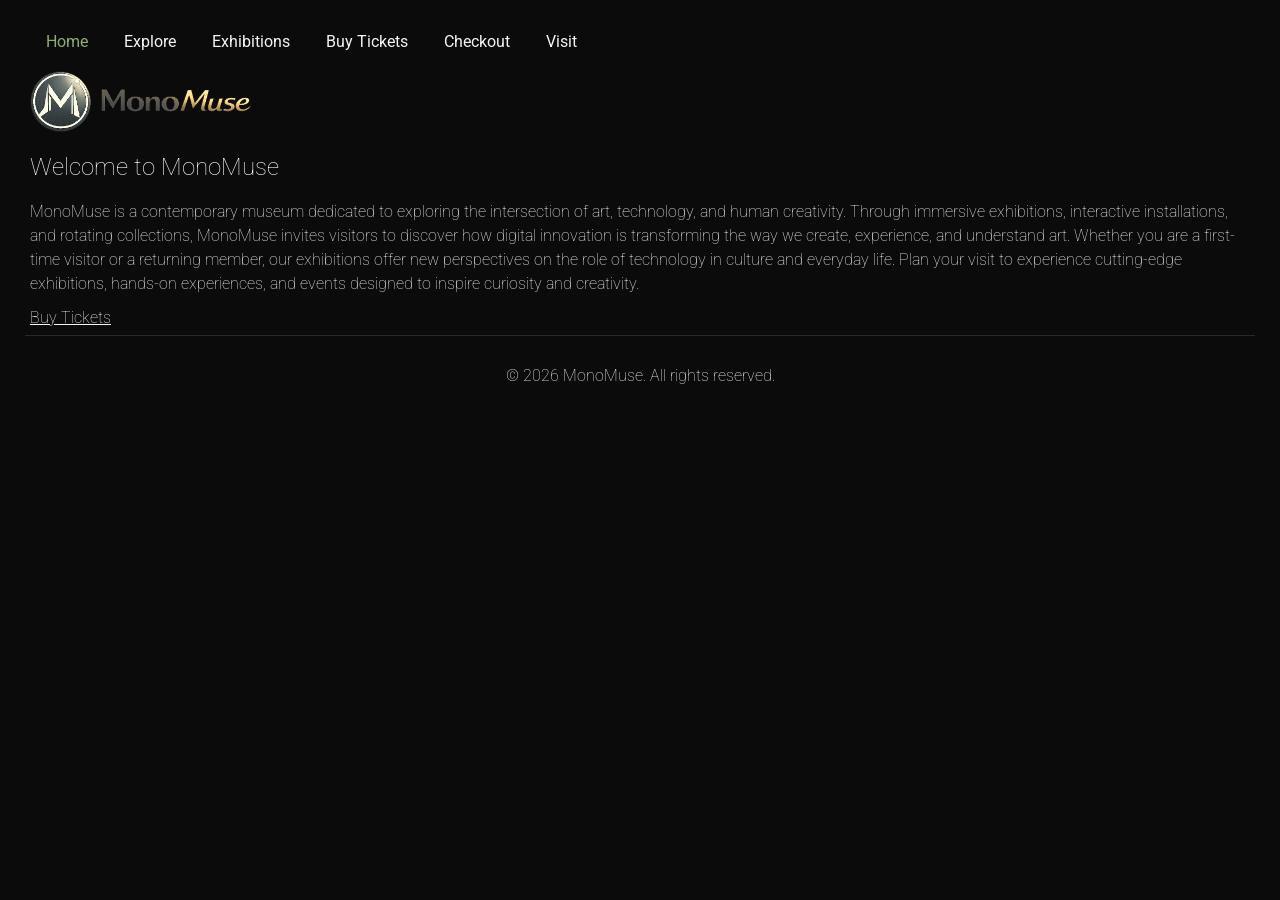
<file: nandinit-increment2/index.html>
<!DOCTYPE html>
<html lang="en">
<head>
    <link rel="preconnect" href="https://fonts.googleapis.com">
<link rel="preconnect" href="https://fonts.gstatic.com" crossorigin>
<link href="https://fonts.googleapis.com/css2?family=Roboto:ital,wght@0,100..900;1,100..900&display=swap" rel="stylesheet">
    <link rel="stylesheet" href="./static/style.css">
    <meta charset="UTF-8">
    <meta name="viewport" content="width=device-width, initial-scale=1.0">
    <meta name="author" content="Your name">
    <meta name="keywords" content="Museum, Carnegie Mellon University, Information Systems">
    <meta name="description" content="MonoMuse website redesign project">
    <title>MonoMuse</title>
</head>
<nav>
  <a id="navselected" href="index.html">Home</a>
  <a href="views/explore.html">Explore</a>
  <a href="views/exhibitions.html">Exhibitions</a>
  <a href="views/tickets.html">Buy Tickets</a>
  <a href="views/checkout.html">Checkout</a>
  <a href="views/visit.html">Visit</a>
  <!--etc...-->
</nav>

<body>
    <img id="logo" src="./static/monomuselogo.png" alt="MonoMuse Museum Logo"> 
    <h2>Welcome to MonoMuse</h2>
    <p>MonoMuse is a contemporary museum dedicated to exploring the intersection of art, 
        technology, and human creativity. Through immersive exhibitions, 
        interactive installations, and rotating collections, 
        MonoMuse invites visitors to discover how digital innovation is 
        transforming the way we create, experience, and understand art. 
        Whether you are a first-time visitor or a returning member, 
        our exhibitions offer new perspectives on the role of technology in culture 
        and everyday life. Plan your visit to experience cutting-edge exhibitions, 
        hands-on experiences, and events designed to inspire curiosity and creativity.
    </p>
    <a href="https://monomuse.example.com/tickets" target="_blank">Buy Tickets</a>
    <footer>
        <p>&copy; 2026 MonoMuse. All rights reserved.</p>
    </footer>
</body>
</html>
</file>
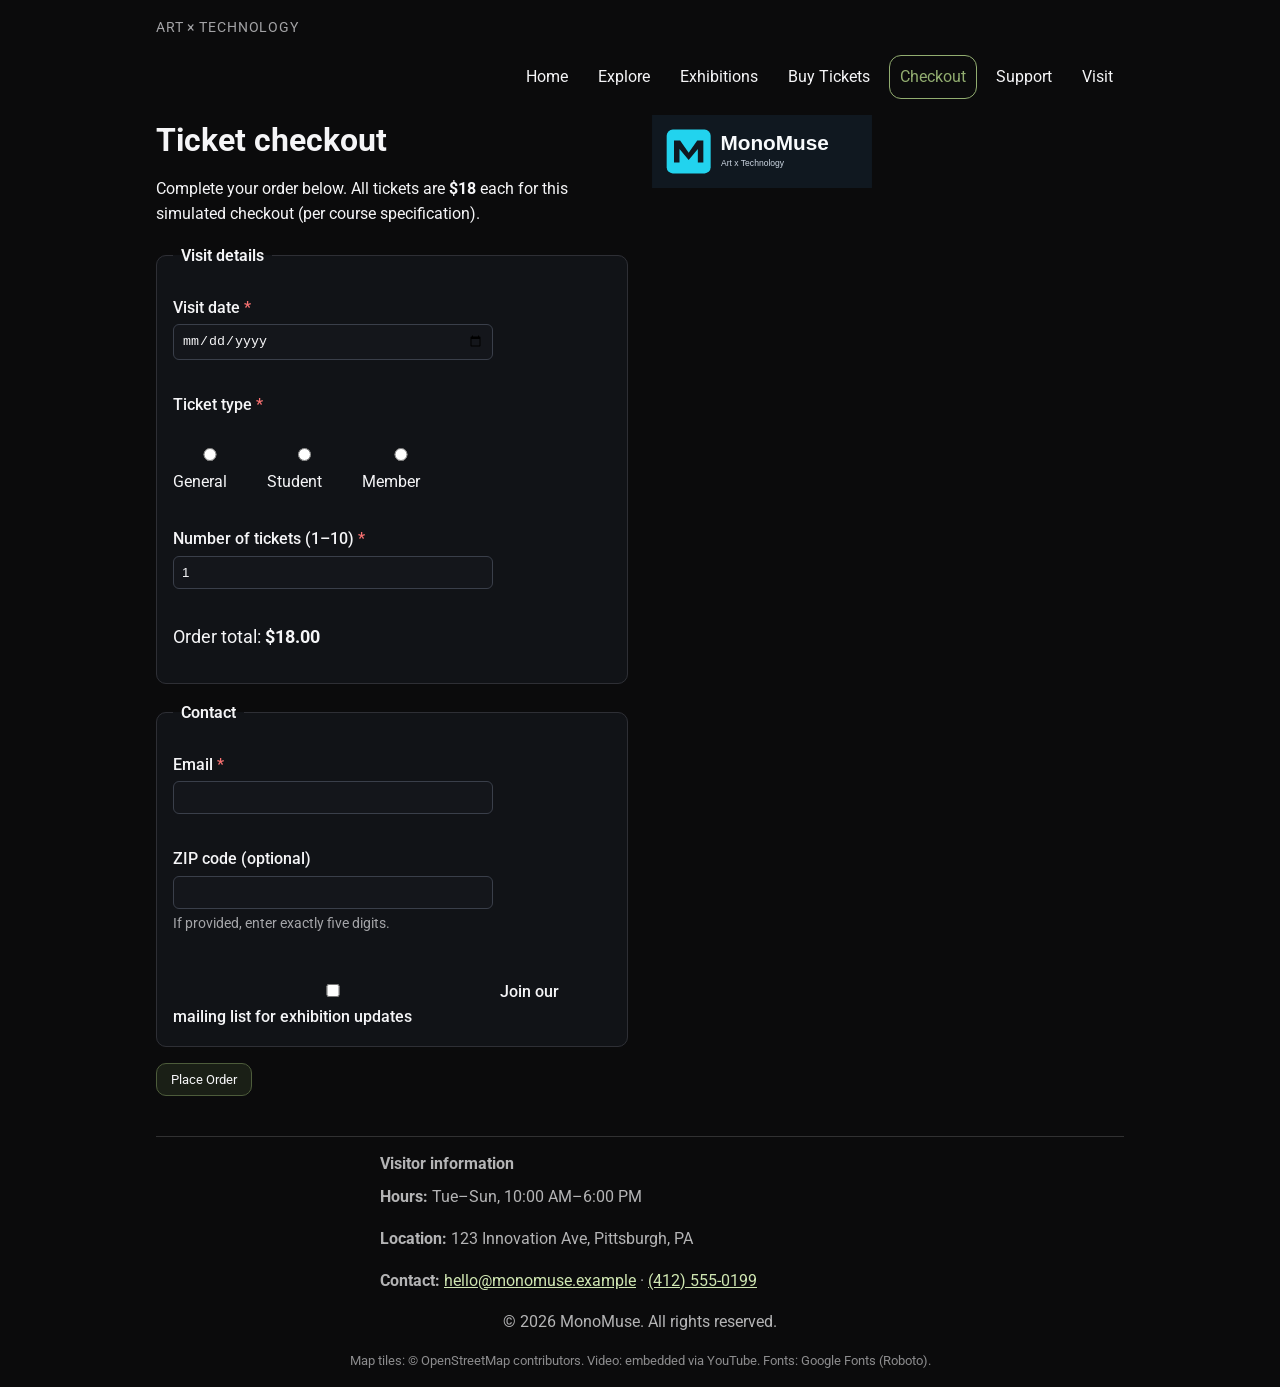
<file: nandinit-increment5/views/checkout.html>
<!DOCTYPE html>
<html lang="en">
<head>
    <meta charset="UTF-8">
    <meta name="viewport" content="width=device-width, initial-scale=1.0">
    <title>MonoMuse | Ticket checkout</title>
    <script src="../static/script.js" defer></script>
    <link rel="preconnect" href="https://fonts.googleapis.com">
    <link rel="preconnect" href="https://fonts.gstatic.com" crossorigin>
    <link href="https://fonts.googleapis.com/css2?family=Roboto:ital,wght@0,100..900;1,100..900&display=swap" rel="stylesheet">
    <link rel="stylesheet" href="../static/style.css">
</head>
<body>
    <a class="skip-link" href="#main-content">Skip to main content</a>
    <div class="container">
        <header class="header">
            <p class="site-tagline">Art × Technology</p>
        </header>
        <nav class="nav_bar" aria-label="Primary navigation">
            <a href="../index.html">Home</a>
            <a href="explore.html">Explore</a>
            <a href="exhibitions.html">Exhibitions</a>
            <a href="tickets.html">Buy Tickets</a>
            <a href="checkout.html">Checkout</a>
            <a href="membership.html">Support</a>
            <a href="visit.html">Visit</a>
            <button type="button" class="nav_toggle" aria-label="Toggle navigation" onclick="toggleNav()">☰</button>
        </nav>
        <main class="main" id="main-content">
            <h1>Ticket checkout</h1>
            <p>Complete your order below. All tickets are <strong>$18</strong> each for this simulated checkout (per course specification).</p>

            <form id="checkoutForm" class="checkout-form" novalidate>
                <fieldset>
                    <legend>Visit details</legend>

                    <label for="visitDate">Visit date <span class="req" aria-hidden="true">*</span></label>
                    <input type="date" id="visitDate" name="visitDate" required aria-required="true" aria-describedby="err-visitDate">
                    <p class="field-error" id="err-visitDate" role="alert" aria-live="polite"></p>

                    <p class="fieldset-label">Ticket type <span class="req" aria-hidden="true">*</span></p>
                    <div class="radio-group" role="radiogroup" aria-describedby="err-ticketType">
                        <label><input type="radio" name="ticketType" value="general" required> General</label>
                        <label><input type="radio" name="ticketType" value="student"> Student</label>
                        <label><input type="radio" name="ticketType" value="member"> Member</label>
                    </div>
                    <p class="field-error" id="err-ticketType" role="alert" aria-live="polite"></p>

                    <label for="quantity">Number of tickets (1–10) <span class="req" aria-hidden="true">*</span></label>
                    <input type="number" id="quantity" name="quantity" min="1" max="10" step="1" value="1" required aria-required="true" aria-describedby="err-quantity priceLine">
                    <p class="field-error" id="err-quantity" role="alert" aria-live="polite"></p>

                    <p class="order-total" id="priceLine" aria-live="polite">Order total: <strong id="orderTotalDisplay">$18.00</strong></p>
                </fieldset>

                <fieldset>
                    <legend>Contact</legend>

                    <label for="email">Email <span class="req" aria-hidden="true">*</span></label>
                    <input type="email" id="email" name="email" required autocomplete="email" aria-required="true" aria-describedby="err-email">
                    <p class="field-error" id="err-email" role="alert" aria-live="polite"></p>

                    <label for="zip">ZIP code (optional)</label>
                    <input type="text" id="zip" name="zip" inputmode="numeric" maxlength="5" aria-describedby="err-zip zip-hint">
                    <p class="hint" id="zip-hint">If provided, enter exactly five digits.</p>
                    <p class="field-error" id="err-zip" role="alert" aria-live="polite"></p>

                    <label class="checkbox-label">
                        <input type="checkbox" id="mailingList" name="mailingList" value="yes">
                        Join our mailing list for exhibition updates
                    </label>
                </fieldset>

                <p>
                    <button type="submit" class="btn">Place Order</button>
                </p>
            </form>
        </main>
        <figure class="main_figure">
            <img id="logo" src="../static/monomuse-logo.svg" alt="MonoMuse Museum logo mark">
        </figure>
        <footer class="footer">
            <div class="visitor-info">
                <h2 class="footer-heading">Visitor information</h2>
                <p><strong>Hours:</strong> Tue–Sun, 10:00 AM–6:00 PM</p>
                <p><strong>Location:</strong> 123 Innovation Ave, Pittsburgh, PA</p>
                <p><strong>Contact:</strong> <a href="mailto:hello@monomuse.example">hello@monomuse.example</a> · <a href="tel:+14125550199">(412) 555-0199</a></p>
            </div>
            <p id="copyYear"></p>
            <p class="attribution">Map tiles: © OpenStreetMap contributors. Video: embedded via YouTube. Fonts: Google Fonts (Roboto).</p>
        </footer>
    </div>
</body>
</html>
</file>
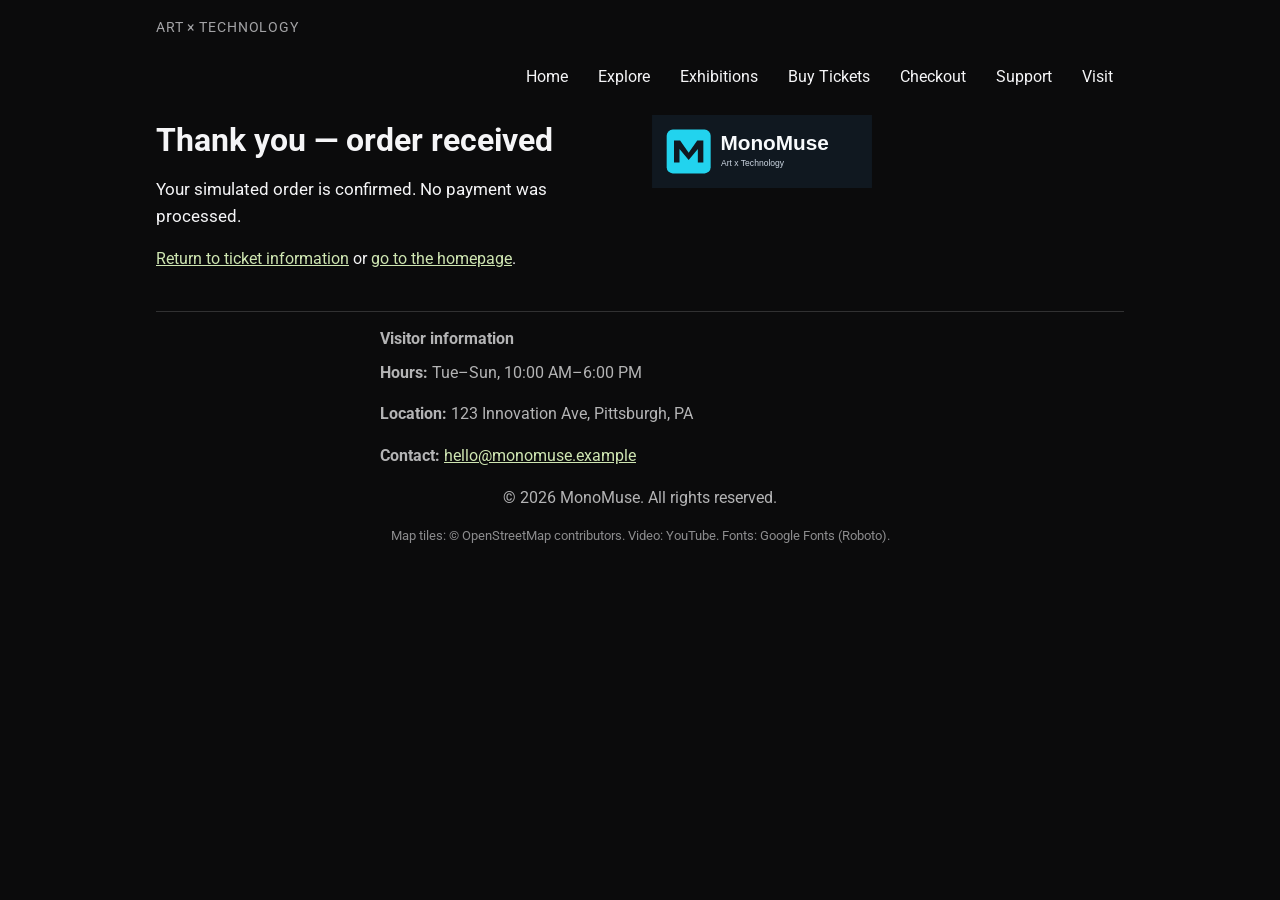
<file: nandinit-increment5/views/confirmation.html>
<!DOCTYPE html>
<html lang="en">
<head>
    <meta charset="UTF-8">
    <meta name="viewport" content="width=device-width, initial-scale=1.0">
    <title>MonoMuse | Order confirmation</title>
    <script src="../static/script.js" defer></script>
    <link rel="preconnect" href="https://fonts.googleapis.com">
    <link rel="preconnect" href="https://fonts.gstatic.com" crossorigin>
    <link href="https://fonts.googleapis.com/css2?family=Roboto:ital,wght@0,100..900;1,100..900&display=swap" rel="stylesheet">
    <link rel="stylesheet" href="../static/style.css">
</head>
<body>
    <a class="skip-link" href="#main-content">Skip to main content</a>
    <div class="container">
        <header class="header">
            <p class="site-tagline">Art × Technology</p>
        </header>
        <nav class="nav_bar" aria-label="Primary navigation">
            <a href="../index.html">Home</a>
            <a href="explore.html">Explore</a>
            <a href="exhibitions.html">Exhibitions</a>
            <a href="tickets.html">Buy Tickets</a>
            <a href="checkout.html">Checkout</a>
            <a href="membership.html">Support</a>
            <a href="visit.html">Visit</a>
            <button type="button" class="nav_toggle" aria-label="Toggle navigation" onclick="toggleNav()">☰</button>
        </nav>
        <main class="main" id="main-content">
            <h1>Thank you — order received</h1>
            <p id="confirmationMessage" class="confirmation-message" role="status" aria-live="polite">
                Your simulated order is confirmed. No payment was processed.
            </p>
            <p id="confirmationTotal" class="confirmation-total" aria-live="polite"></p>
            <p><a href="tickets.html">Return to ticket information</a> or <a href="../index.html">go to the homepage</a>.</p>
        </main>
        <figure class="main_figure">
            <img id="logo" src="../static/monomuse-logo.svg" alt="MonoMuse Museum logo mark">
        </figure>
        <footer class="footer">
            <div class="visitor-info">
                <h2 class="footer-heading">Visitor information</h2>
                <p><strong>Hours:</strong> Tue–Sun, 10:00 AM–6:00 PM</p>
                <p><strong>Location:</strong> 123 Innovation Ave, Pittsburgh, PA</p>
                <p><strong>Contact:</strong> <a href="mailto:hello@monomuse.example">hello@monomuse.example</a></p>
            </div>
            <p id="copyYear"></p>
            <p class="attribution">Map tiles: © OpenStreetMap contributors. Video: YouTube. Fonts: Google Fonts (Roboto).</p>
        </footer>
    </div>
</body>
</html>
</file>
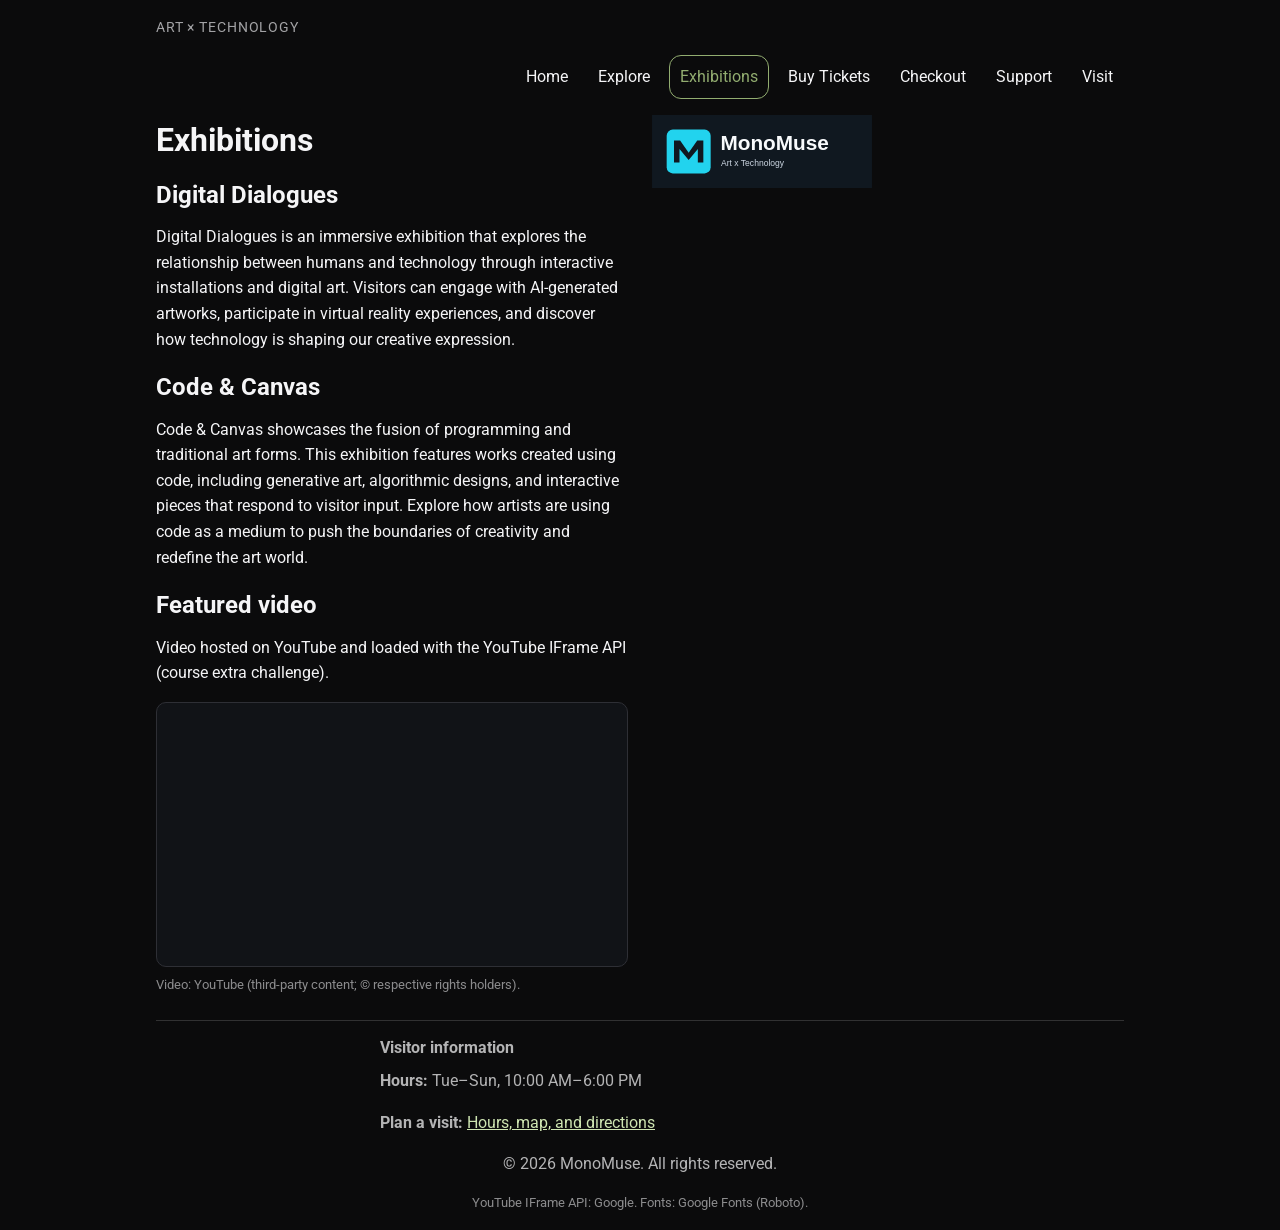
<file: nandinit-increment5/views/exhibitions.html>
<!DOCTYPE html>
<html lang="en">
<head>
    <meta charset="UTF-8">
    <meta name="viewport" content="width=device-width, initial-scale=1.0">
    <title>MonoMuse | Exhibitions</title>
    <script src="../static/script.js" defer></script>
    <link rel="preconnect" href="https://fonts.googleapis.com">
    <link rel="preconnect" href="https://fonts.gstatic.com" crossorigin>
    <link href="https://fonts.googleapis.com/css2?family=Roboto:ital,wght@0,100..900;1,100..900&display=swap" rel="stylesheet">
    <link rel="stylesheet" href="../static/style.css">
</head>
<body>
    <a class="skip-link" href="#main-content">Skip to main content</a>
    <div class="container">
        <header class="header">
            <p class="site-tagline">Art × Technology</p>
        </header>
        <nav class="nav_bar" aria-label="Primary navigation">
            <a href="../index.html">Home</a>
            <a href="explore.html">Explore</a>
            <a href="exhibitions.html">Exhibitions</a>
            <a href="tickets.html">Buy Tickets</a>
            <a href="checkout.html">Checkout</a>
            <a href="membership.html">Support</a>
            <a href="visit.html">Visit</a>
            <button type="button" class="nav_toggle" aria-label="Toggle navigation" onclick="toggleNav()">☰</button>
        </nav>
        <main class="main" id="main-content">
            <h1>Exhibitions</h1>
            <h2>Digital Dialogues</h2>
            <p>Digital Dialogues is an immersive exhibition that explores the relationship between humans and technology through interactive installations and digital art. Visitors can engage with AI-generated artworks, participate in virtual reality experiences, and discover how technology is shaping our creative expression.</p>
            <h2>Code &amp; Canvas</h2>
            <p>Code &amp; Canvas showcases the fusion of programming and traditional art forms. This exhibition features works created using code, including generative art, algorithmic designs, and interactive pieces that respond to visitor input. Explore how artists are using code as a medium to push the boundaries of creativity and redefine the art world.</p>

            <h2>Featured video</h2>
            <p>Video hosted on YouTube and loaded with the YouTube IFrame API (course extra challenge).</p>
            <div id="youtubePlayer" class="youtube-player" aria-label="YouTube video player"></div>
            <p class="attribution attribution--inline">Video: YouTube (third-party content; © respective rights holders).</p>
        </main>
        <figure class="main_figure">
            <img id="logo" src="../static/monomuse-logo.svg" alt="MonoMuse Museum logo mark">
        </figure>
        <footer class="footer">
            <div class="visitor-info">
                <h2 class="footer-heading">Visitor information</h2>
                <p><strong>Hours:</strong> Tue–Sun, 10:00 AM–6:00 PM</p>
                <p><strong>Plan a visit:</strong> <a href="visit.html">Hours, map, and directions</a></p>
            </div>
            <p id="copyYear"></p>
            <p class="attribution">YouTube IFrame API: Google. Fonts: Google Fonts (Roboto).</p>
        </footer>
    </div>
</body>
</html>
</file>
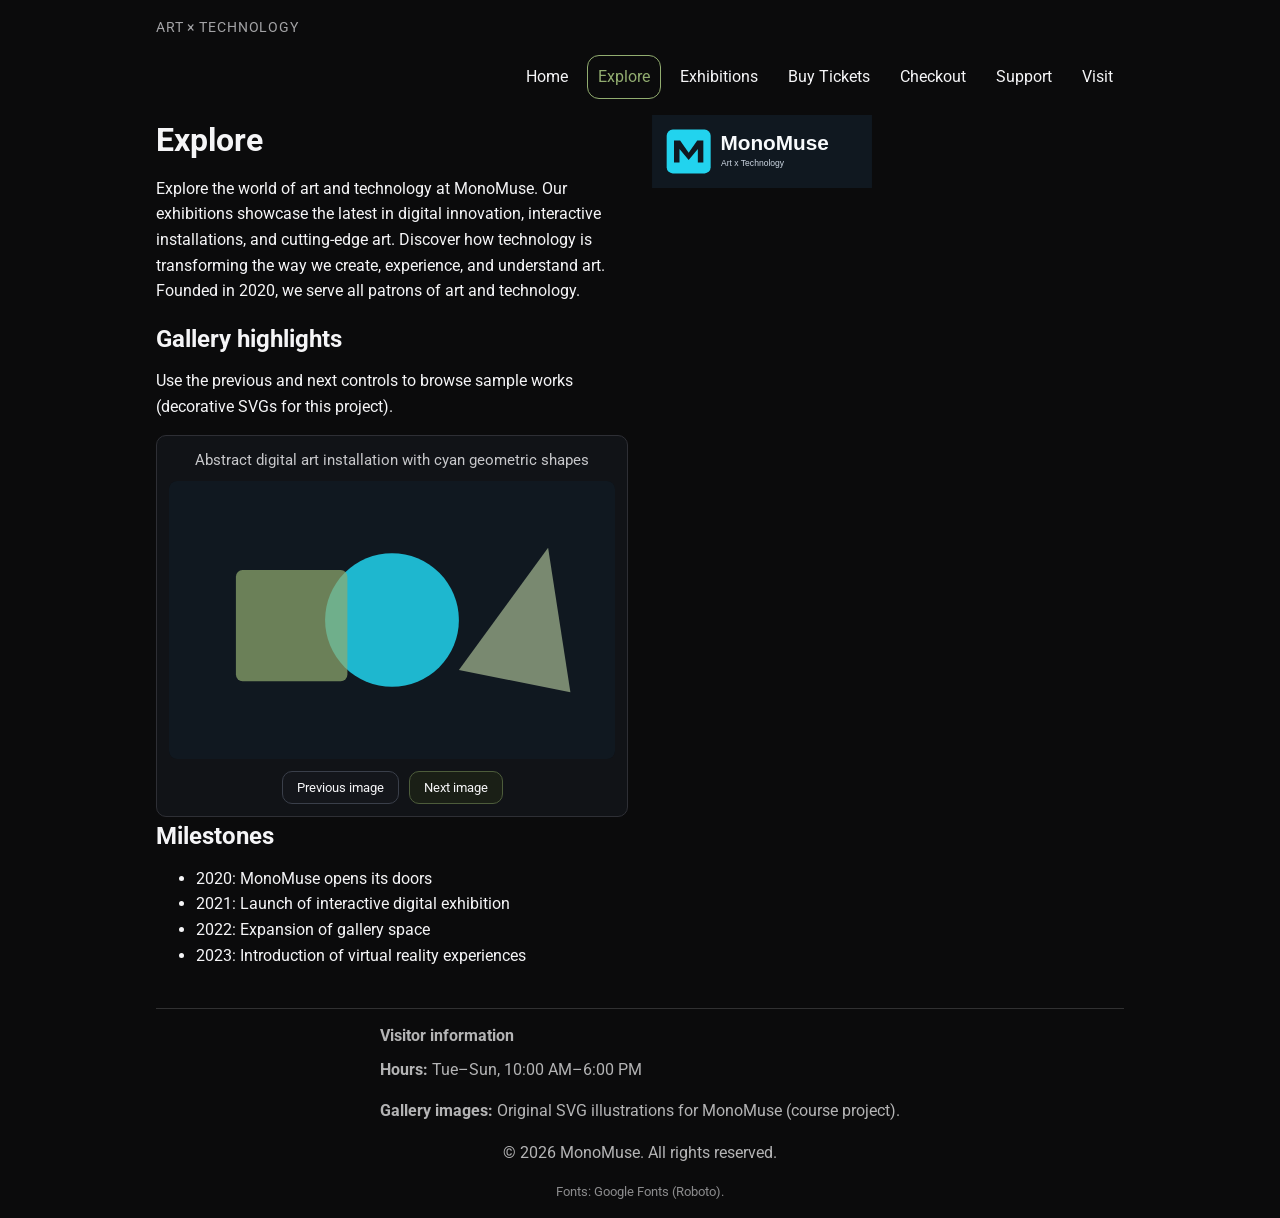
<file: nandinit-increment5/views/explore.html>
<!DOCTYPE html>
<html lang="en">
<head>
    <meta charset="UTF-8">
    <meta name="viewport" content="width=device-width, initial-scale=1.0">
    <title>MonoMuse | Explore</title>
    <script src="../static/script.js" defer></script>
    <link rel="preconnect" href="https://fonts.googleapis.com">
    <link rel="preconnect" href="https://fonts.gstatic.com" crossorigin>
    <link href="https://fonts.googleapis.com/css2?family=Roboto:ital,wght@0,100..900;1,100..900&display=swap" rel="stylesheet">
    <link rel="stylesheet" href="../static/style.css">
</head>
<body>
    <a class="skip-link" href="#main-content">Skip to main content</a>
    <div class="container">
        <header class="header">
            <p class="site-tagline">Art × Technology</p>
        </header>
        <nav class="nav_bar" aria-label="Primary navigation">
            <a href="../index.html">Home</a>
            <a href="explore.html">Explore</a>
            <a href="exhibitions.html">Exhibitions</a>
            <a href="tickets.html">Buy Tickets</a>
            <a href="checkout.html">Checkout</a>
            <a href="membership.html">Support</a>
            <a href="visit.html">Visit</a>
            <button type="button" class="nav_toggle" aria-label="Toggle navigation" onclick="toggleNav()">☰</button>
        </nav>
        <main class="main" id="main-content">
            <h1>Explore</h1>
            <p>Explore the world of art and technology at MonoMuse. Our exhibitions showcase the latest in digital innovation, interactive installations, and cutting-edge art. Discover how technology is transforming the way we create, experience, and understand art. Founded in 2020, we serve all patrons of art and technology.</p>

            <h2>Gallery highlights</h2>
            <p>Use the previous and next controls to browse sample works (decorative SVGs for this project).</p>
            <div class="slideshow" aria-roledescription="carousel">
                <p class="slideshow-caption" id="slideshowCaption"></p>
                <img id="slideshowImage" class="slideshow-image" src="../static/gallery-1.svg" alt="Abstract digital art installation with cyan geometric shapes">
                <div class="slideshow-controls">
                    <button type="button" class="btn btn-secondary" id="slideshowPrev">Previous image</button>
                    <button type="button" class="btn" id="slideshowNext">Next image</button>
                </div>
            </div>

            <h2>Milestones</h2>
            <ul>
                <li>2020: MonoMuse opens its doors</li>
                <li>2021: Launch of interactive digital exhibition</li>
                <li>2022: Expansion of gallery space</li>
                <li>2023: Introduction of virtual reality experiences</li>
            </ul>
        </main>
        <figure class="main_figure">
            <img id="logo" src="../static/monomuse-logo.svg" alt="MonoMuse Museum logo mark">
        </figure>
        <footer class="footer">
            <div class="visitor-info">
                <h2 class="footer-heading">Visitor information</h2>
                <p><strong>Hours:</strong> Tue–Sun, 10:00 AM–6:00 PM</p>
                <p><strong>Gallery images:</strong> Original SVG illustrations for MonoMuse (course project).</p>
            </div>
            <p id="copyYear"></p>
            <p class="attribution">Fonts: Google Fonts (Roboto).</p>
        </footer>
    </div>
</body>
</html>
</file>
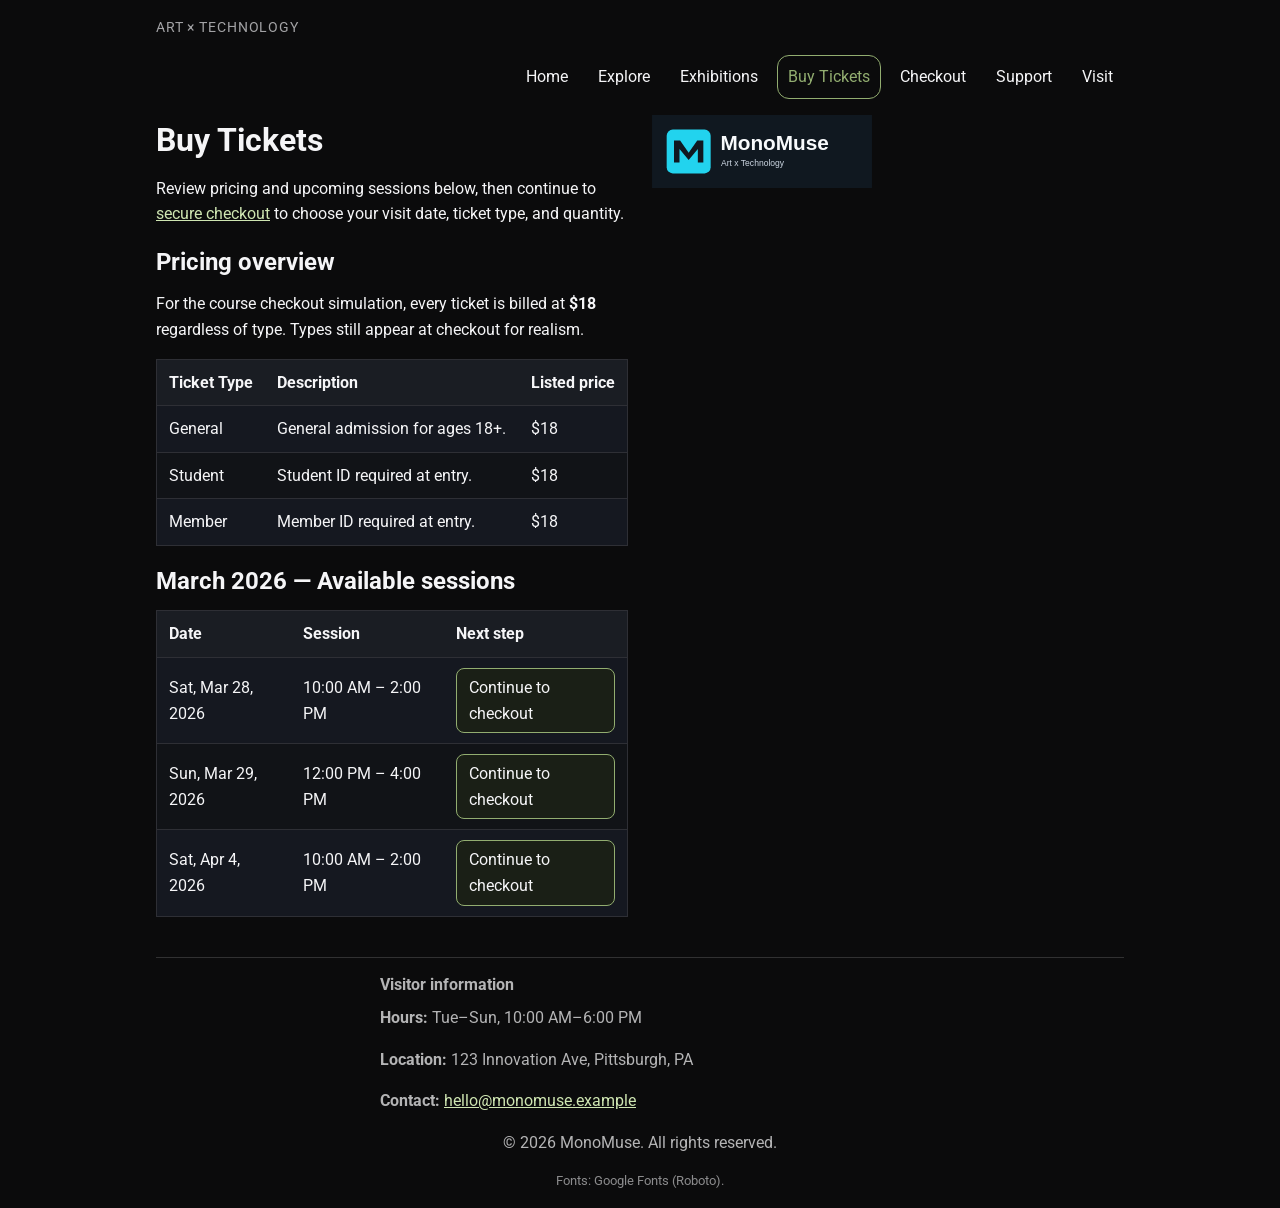
<file: nandinit-increment5/views/tickets.html>
<!DOCTYPE html>
<html lang="en">
<head>
    <meta charset="UTF-8">
    <meta name="viewport" content="width=device-width, initial-scale=1.0">
    <title>MonoMuse | Buy Tickets</title>
    <script src="../static/script.js" defer></script>
    <link rel="preconnect" href="https://fonts.googleapis.com">
    <link rel="preconnect" href="https://fonts.gstatic.com" crossorigin>
    <link href="https://fonts.googleapis.com/css2?family=Roboto:ital,wght@0,100..900;1,100..900&display=swap" rel="stylesheet">
    <link rel="stylesheet" href="../static/style.css">
</head>
<body>
    <a class="skip-link" href="#main-content">Skip to main content</a>
    <div class="container">
        <header class="header">
            <p class="site-tagline">Art × Technology</p>
        </header>
        <nav class="nav_bar" aria-label="Primary navigation">
            <a href="../index.html">Home</a>
            <a href="explore.html">Explore</a>
            <a href="exhibitions.html">Exhibitions</a>
            <a href="tickets.html">Buy Tickets</a>
            <a href="checkout.html">Checkout</a>
            <a href="membership.html">Support</a>
            <a href="visit.html">Visit</a>
            <button type="button" class="nav_toggle" aria-label="Toggle navigation" onclick="toggleNav()">☰</button>
        </nav>
        <main class="main" id="main-content">
            <h1>Buy Tickets</h1>
            <p>
                Review pricing and upcoming sessions below, then continue to
                <a href="checkout.html">secure checkout</a> to choose your visit date, ticket type, and quantity.
            </p>

            <h2>Pricing overview</h2>
            <p>For the course checkout simulation, every ticket is billed at <strong>$18</strong> regardless of type. Types still appear at checkout for realism.</p>
            <table>
                <caption class="visually-hidden">Ticket types and descriptions</caption>
                <tr>
                    <th scope="col">Ticket Type</th>
                    <th scope="col">Description</th>
                    <th scope="col">Listed price</th>
                </tr>
                <tr>
                    <td>General</td>
                    <td>General admission for ages 18+.</td>
                    <td>$18</td>
                </tr>
                <tr>
                    <td>Student</td>
                    <td>Student ID required at entry.</td>
                    <td>$18</td>
                </tr>
                <tr>
                    <td>Member</td>
                    <td>Member ID required at entry.</td>
                    <td>$18</td>
                </tr>
            </table>

            <h2>March 2026 — Available sessions</h2>
            <table>
                <caption class="visually-hidden">Upcoming ticket dates</caption>
                <tr>
                    <th scope="col">Date</th>
                    <th scope="col">Session</th>
                    <th scope="col">Next step</th>
                </tr>
                <tr>
                    <td>Sat, Mar 28, 2026</td>
                    <td>10:00 AM – 2:00 PM</td>
                    <td><a class="btn-buy" href="checkout.html">Continue to checkout</a></td>
                </tr>
                <tr>
                    <td>Sun, Mar 29, 2026</td>
                    <td>12:00 PM – 4:00 PM</td>
                    <td><a class="btn-buy" href="checkout.html">Continue to checkout</a></td>
                </tr>
                <tr>
                    <td>Sat, Apr 4, 2026</td>
                    <td>10:00 AM – 2:00 PM</td>
                    <td><a class="btn-buy" href="checkout.html">Continue to checkout</a></td>
                </tr>
            </table>
        </main>
        <figure class="main_figure">
            <img id="logo" src="../static/monomuse-logo.svg" alt="MonoMuse Museum logo mark">
        </figure>
        <footer class="footer">
            <div class="visitor-info">
                <h2 class="footer-heading">Visitor information</h2>
                <p><strong>Hours:</strong> Tue–Sun, 10:00 AM–6:00 PM</p>
                <p><strong>Location:</strong> 123 Innovation Ave, Pittsburgh, PA</p>
                <p><strong>Contact:</strong> <a href="mailto:hello@monomuse.example">hello@monomuse.example</a></p>
            </div>
            <p id="copyYear"></p>
            <p class="attribution">Fonts: Google Fonts (Roboto).</p>
        </footer>
    </div>
</body>
</html>
</file>
<file: nandinit-increment2/static/style.css>
* {
    font-family: 'Roboto', sans-serif;
    font-optical-sizing: auto;
    font-weight: 100;
    Line-height: 1.5;
    font-style: normal;
    padding: 5px;
    margin: 5px;
    background: #0b0b0c;
    color:  #f5f5f7;
}

#logo {
  width: 18%;
  display: block;
}

nav a {
  text-decoration: none;
  color: #f5f5f7;
  font-weight: 400;
  padding: 8px 10px;
  border: 1px solid transparent;
  border-radius: 12px;
}

nav a:hover {
  border-color: #4d5c3b;
  }

#navselected {
  color:#92ad70;    
}

footer {
  border-top: 1px solid rgba(245,245,247,.12);
  padding: 18px 16px;
  text-align: center;
  color: rgba(245,245,247,.72);
  }

  th {
  padding-top: 12px;
  padding-bottom: 12px;
  width: fit-content;
}

tr:nth-child(even) {
  background-color: #f2f2f2;
}
 form * {
  margin: auto;
  text-align: center;
}
</file>
<file: nandinit-increment5/static/style.css>
/**
 * MonoMuse — Phase B styles
 * Layout: CSS Grid (page) + Flexbox (nav, components). No CSS frameworks.
 * Typography: Roboto via Google Fonts (https://fonts.google.com/).
 */

* {
  box-sizing: border-box;
}

html,
body {
  margin: 0;
  padding: 0;
}

body {
  font-family: "Roboto", sans-serif;
  line-height: 1.6;
  background: #0b0b0c;
  color: #f5f5f7;
}

.skip-link {
  position: absolute;
  left: -9999px;
  top: 0;
  z-index: 1000;
  padding: 12px 16px;
  background: #f5f5f7;
  color: #0b0b0c;
  font-weight: 600;
  text-decoration: none;
  border-radius: 0 0 8px 0;
}

.skip-link:focus {
  left: 0;
  outline: 3px solid #92ad70;
  outline-offset: 2px;
}

.visually-hidden {
  position: absolute;
  width: 1px;
  height: 1px;
  padding: 0;
  margin: -1px;
  overflow: hidden;
  clip: rect(0, 0, 0, 0);
  white-space: nowrap;
  border: 0;
}

.container {
  display: grid;
  grid-template-columns: minmax(0, 1fr) minmax(0, 1fr);
  grid-template-areas:
    "header header"
    "nav_bar nav_bar"
    "main main-img"
    "footer footer";
  gap: 16px 24px;
  max-width: 1000px;
  margin: 0 auto;
  padding: 16px;
}

.header {
  grid-area: header;
}

.site-tagline {
  margin: 0;
  font-size: 0.9rem;
  letter-spacing: 0.06em;
  text-transform: uppercase;
  color: rgba(245, 245, 247, 0.65);
}

.nav_bar {
  grid-area: nav_bar;
  display: flex;
  flex-wrap: wrap;
  justify-content: flex-end;
  gap: 8px;
}

.nav_toggle {
  display: none;
  font-family: inherit;
  cursor: pointer;
  padding: 8px 10px;
  border-radius: 12px;
  border: 1px solid #3a3f4a;
  background: #14161b;
  color: #f5f5f7;
}

.nav_bar a {
  text-decoration: none;
  color: #f5f5f7;
  font-weight: 400;
  padding: 8px 10px;
  border: 1px solid transparent;
  border-radius: 12px;
  transition: border-color 0.15s ease, color 0.15s ease;
}

.nav_bar a:hover {
  border-color: #4d5c3b;
}

.nav_bar a:focus-visible {
  outline: 2px solid #92ad70;
  outline-offset: 2px;
}

.nav_toggle:focus-visible {
  outline: 2px solid #92ad70;
  outline-offset: 2px;
}

.nav_bar a.active {
  color: #92ad70;
  border-color: #92ad70;
}

.main {
  grid-area: main;
}

.main_figure {
  grid-area: main-img;
  margin: 0;
  align-self: start;
}

.main_figure img {
  width: 100%;
  max-width: 280px;
  height: auto;
  display: block;
}

#logo {
  width: min(220px, 100%);
}

.footer {
  grid-area: footer;
}

h1,
h2,
h3 {
  margin: 0 0 10px;
}

p,
ul,
table,
form {
  margin: 0 0 16px;
}

a {
  color: #cfe6b2;
}

a:focus-visible {
  outline: 2px solid #92ad70;
  outline-offset: 2px;
}

.cta-link {
  font-weight: 600;
}

#longIntro {
  display: none;
}

#readLess {
  display: none;
}

.read-more-actions {
  margin-bottom: 12px;
}

.btn {
  font-family: inherit;
  cursor: pointer;
  padding: 8px 14px;
  border-radius: 10px;
  border: 1px solid #4d5c3b;
  background: #1a1f16;
  color: #f5f5f7;
}

.btn:focus-visible {
  outline: 2px solid #92ad70;
  outline-offset: 2px;
}

.btn-secondary {
  border-color: #3a3f4a;
  background: #14161b;
}

.youtube-player {
  width: 100%;
  aspect-ratio: 16 / 9;
  background: #111317;
  border: 1px solid #2e2f35;
  border-radius: 10px;
  overflow: hidden;
}

.map {
  width: 100%;
  height: 360px;
  border: 1px solid #2e2f35;
  border-radius: 10px;
  overflow: hidden;
}

table {
  width: 100%;
  border-collapse: collapse;
  border: 1px solid #2e2f35;
  background: #111317;
}

th,
td {
  padding: 10px 12px;
  border-bottom: 1px solid #2e2f35;
  text-align: left;
  vertical-align: middle;
}

th {
  background: #1a1d23;
}

tr:nth-child(even) {
  background-color: #151820;
}

.btn-buy {
  font-family: inherit;
  cursor: pointer;
  padding: 6px 12px;
  border-radius: 8px;
  border: 1px solid #92ad70;
  background: #1a1f16;
  color: #f5f5f7;
  text-decoration: none;
  display: inline-block;
}

.btn-buy:hover {
  border-color: #cfe6b2;
}

.btn-buy:focus-visible {
  outline: 2px solid #92ad70;
  outline-offset: 2px;
}

.checkout-form fieldset {
  border: 1px solid #2e2f35;
  border-radius: 10px;
  padding: 16px;
  margin: 0 0 16px;
  background: #111317;
}

.checkout-form legend {
  padding: 0 8px;
  font-weight: 600;
}

.checkout-form label,
.fieldset-label {
  display: block;
  margin-top: 10px;
  font-weight: 500;
}

.req {
  color: #f87171;
}

.radio-group label {
  display: inline-block;
  margin-right: 16px;
  font-weight: 400;
}

.field-error {
  min-height: 1.25em;
  margin: 4px 0 8px;
  font-size: 0.9rem;
  color: #fca5a5;
}

.hint {
  font-size: 0.85rem;
  color: rgba(245, 245, 247, 0.65);
  margin-top: 4px;
}

.order-total {
  margin-top: 12px;
  font-size: 1.1rem;
}

.checkbox-label {
  display: flex;
  align-items: flex-start;
  gap: 10px;
  margin-top: 12px;
  font-weight: 400;
}

.checkbox-label input {
  margin-top: 4px;
}

.slideshow {
  border: 1px solid #2e2f35;
  border-radius: 10px;
  padding: 12px;
  background: #111317;
}

.slideshow-image {
  width: 100%;
  max-height: 320px;
  object-fit: contain;
  display: block;
  margin: 0 auto 12px;
  background: #0b0b0c;
  border-radius: 8px;
}

.slideshow-controls {
  display: flex;
  flex-wrap: wrap;
  gap: 10px;
  align-items: center;
  justify-content: center;
}

.slideshow-caption {
  text-align: center;
  font-size: 0.95rem;
  color: rgba(245, 245, 247, 0.8);
  margin-bottom: 8px;
}

.accordion-heading {
  margin-top: 8px;
}

.accordion-trigger {
  width: 100%;
  text-align: left;
  font-family: inherit;
  font-size: 1rem;
  padding: 12px 14px;
  margin-top: 8px;
  border-radius: 10px;
  border: 1px solid #2e2f35;
  background: #14161b;
  color: #f5f5f7;
  cursor: pointer;
}

.accordion-trigger:hover {
  border-color: #4d5c3b;
}

.accordion-trigger:focus-visible {
  outline: 2px solid #92ad70;
  outline-offset: 2px;
}

.accordion-panel {
  display: none;
  padding: 12px 14px;
  border: 1px solid #2e2f35;
  border-top: none;
  border-radius: 0 0 10px 10px;
  background: #111317;
}

.confirmation-message {
  font-size: 1.05rem;
}

.confirmation-total {
  font-size: 1.2rem;
  font-weight: 600;
}

.visitor-info {
  text-align: left;
  max-width: 520px;
  margin: 0 auto 12px;
}

.footer-heading {
  font-size: 1rem;
  margin-bottom: 8px;
}

.attribution {
  font-size: 0.8rem;
  color: rgba(245, 245, 247, 0.55);
  max-width: 640px;
  margin: 8px auto 0;
}

.attribution--inline {
  text-align: left;
  margin-top: 8px;
  max-width: none;
}

form input {
  padding: 8px;
  border: 1px solid #3a3f4a;
  border-radius: 6px;
  background: #14161b;
  color: #f5f5f7;
  margin-left: 0;
  margin-top: 4px;
  width: 100%;
  max-width: 320px;
}

form input:focus-visible {
  outline: 2px solid #92ad70;
  outline-offset: 2px;
}

footer,
.footer {
  border-top: 1px solid rgba(245, 245, 247, 0.16);
  margin-top: 8px;
  padding-top: 14px;
  text-align: center;
  color: rgba(245, 245, 247, 0.72);
}

@media (max-width: 720px) {
  .container {
    grid-template-columns: 1fr;
    grid-template-areas:
      "header"
      "nav_bar"
      "main-img"
      "main"
      "footer";
  }

  .nav_bar {
    justify-content: flex-start;
  }
}

@media (max-width: 650px) {
  .nav_toggle {
    display: inline-block;
  }

  .nav_bar a {
    display: none;
  }

  .nav_bar a:first-of-type {
    display: inline-block;
  }

  .nav_bar.responsive a {
    display: inline-block;
  }
}
</file>
